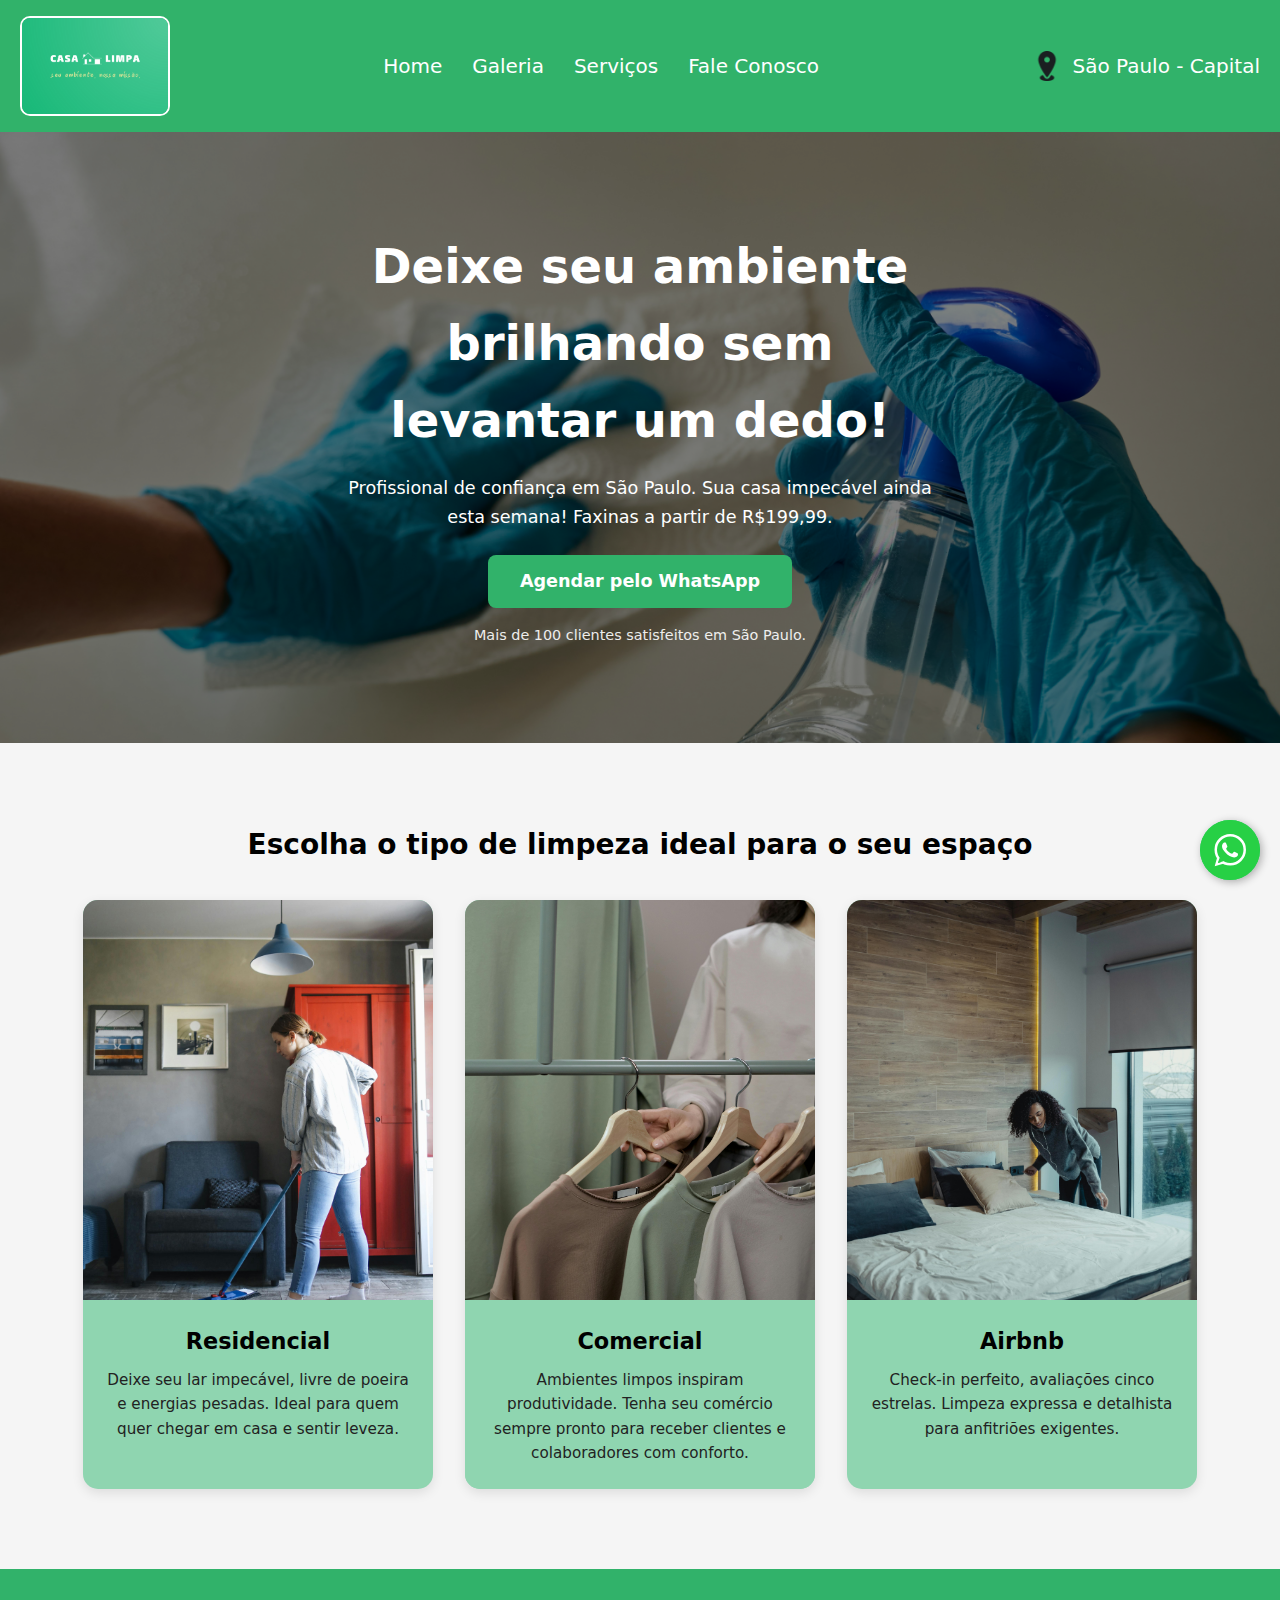
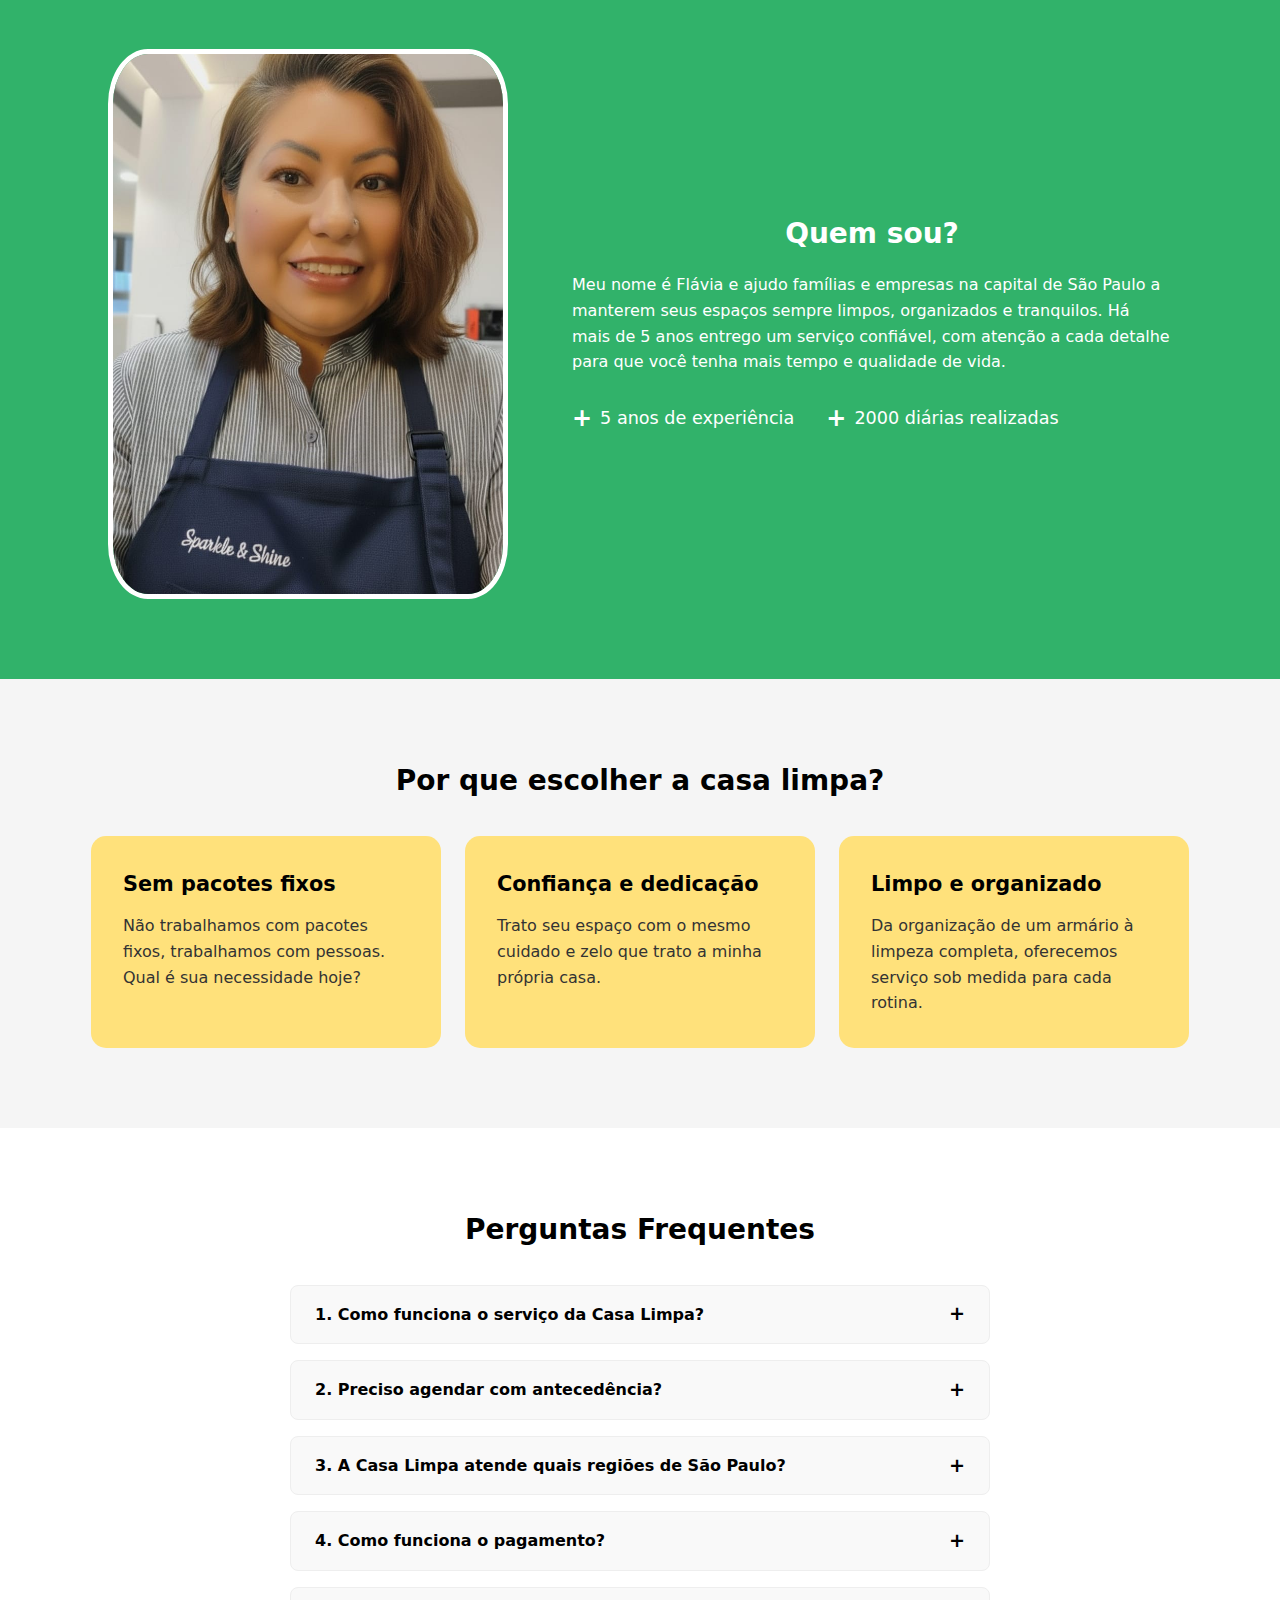
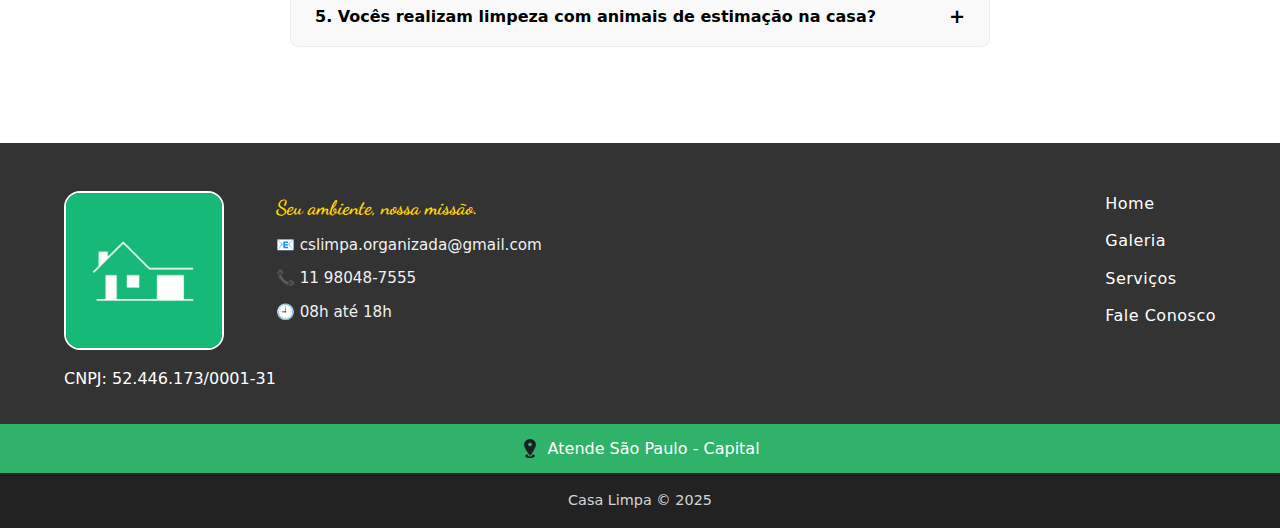
<file: index.html>
<!DOCTYPE html>
<html lang="pt-br">

<head>
    <meta charset="UTF-8">
    <meta name="viewport" content="width=device-width, initial-scale=1.0">
    <title>Home - Casa Limpa</title>
    <link rel="stylesheet" href="css/index.css">
</head>

<body>

    <header>
        <div id="cabecalho">
            <div class="left">
                <a href="index.html">
                    <img src="file/img/casalimpalogo.png" alt="Logo Casa Limpa">
                </a>
            </div>

            <nav class="center">
                <a href="index.html">Home</a>
                <a href="view/galeria.html">Galeria</a>
                <a href="view/servicos.html">Serviços</a>
                <a href="view/contato.html">Fale Conosco</a>
            </nav>

            <div class="right">
                <img src="file/img/point.png" id="point" alt="Point Localização">
                <p>São Paulo - Capital</p>
            </div>
        </div>
    </header>

    <main>
        <a href="https://wa.me/5511980487555?text=Ol%C3%A1%2C%20vim%20do%20site%20e%20gostaria%20de%20solicitar%20uma%20di%C3%A1ria!"
            class="whatsapp-float" target="_blank">
            <img src="file/img/whatsapp_icon.svg" alt="Agendar pelo WhatsApp">
        </a>

        <section class="hero">
            <div class="hero-content">
                <h1>Deixe seu ambiente brilhando sem levantar um dedo!</h1>
                <p>Profissional de confiança em São Paulo. Sua casa impecável ainda esta semana! Faxinas a partir de
                    R$199,99.</p>
                <a href="https://wa.me/5511980487555" class="cta-button" target="_blank">Agendar pelo WhatsApp</a>
                <p class="social-proof">Mais de 100 clientes satisfeitos em São Paulo.</p>

            </div>
        </section>

        <section class="services-types">
            <h2>Escolha o tipo de limpeza ideal para o seu espaço</h2>
            <div class="cards-container">
                <article class="card">
                    <img src="file/img/residencial.jpg" alt="Limpeza Residencial">
                    <div class="card-content">
                        <h3>Residencial</h3>
                        <p>Deixe seu lar impecável, livre de poeira e energias pesadas. Ideal para quem quer chegar em
                            casa e sentir leveza.</p>
                    </div>
                </article>
                <article class="card">
                    <img src="file/img/comercial.jpg" alt="Limpeza Comercial">
                    <div class="card-content">
                        <h3>Comercial</h3>
                        <p>Ambientes limpos inspiram produtividade. Tenha seu comércio sempre pronto para receber
                            clientes e colaboradores com conforto.</p>
                    </div>
                </article>
                <article class="card">
                    <img src="file/img/airbnb.jpg" alt="Limpeza Airbnb">
                    <div class="card-content">
                        <h3>Airbnb</h3>
                        <p>Check-in perfeito, avaliações cinco estrelas. Limpeza expressa e detalhista para anfitriões
                            exigentes.</p>
                    </div>
                </article>
            </div>
        </section>

        <section class="about-me">
            <img src="file/img/flavia.jpg" alt="Flávia, fundadora da Casa Limpa">
            <div class="about-content">
                <h2>Quem sou?</h2>
                <p>Meu nome é Flávia e ajudo famílias e empresas na capital de São Paulo a manterem seus espaços sempre
                    limpos, organizados e tranquilos. Há mais de 5 anos entrego um serviço confiável, com atenção a cada
                    detalhe para que você tenha mais tempo e qualidade de vida.</p>
                <div class="stats">
                    <div class="stat-item">
                        <span>+</span> 5 anos de experiência
                    </div>
                    <div class="stat-item">
                        <span>+</span> 2000 diárias realizadas
                    </div>
                </div>
            </div>
        </section>

        <section class="why-us">
            <h2>Por que escolher a casa limpa?</h2>
            <div class="cards-container-why">
                <article class="why-card">
                    <h3>Sem pacotes fixos</h3>
                    <p>Não trabalhamos com pacotes fixos, trabalhamos com pessoas. Qual é sua necessidade hoje?</p>
                </article>
                <article class="why-card">
                    <h3>Confiança e dedicação</h3>
                    <p>Trato seu espaço com o mesmo cuidado e zelo que trato a minha própria casa.</p>
                </article>
                <article class="why-card">
                    <h3>Limpo e organizado</h3>
                    <p>Da organização de um armário à limpeza completa, oferecemos serviço sob medida para cada rotina.
                    </p>
                </article>
            </div>
        </section>

        <section class="faq">
            <h2>Perguntas Frequentes</h2>
            <div class="faq-container">
                <details>
                    <summary>1. Como funciona o serviço da Casa Limpa?</summary>
                    <p>Na Casa Limpa você escolhe exatamente o que precisa, ou seja sem pacotes fixos. Pode ser desde a
                        organização de um armário até uma faxina completa. Nós ajustamos o tempo, a frequência e o foco
                        conforme sua necessidade do dia.</p>
                </details>
                <details>
                    <summary>2. Preciso agendar com antecedência?</summary>
                    <p>O ideal é agendar com pelo menos 24 horas de antecedência, para garantir o horário desejado. Mas
                        sempre que possível, buscamos encaixar atendimentos de última hora, especialmente para quem já é
                        cliente.</p>
                </details>
                <details>
                    <summary>3. A Casa Limpa atende quais regiões de São Paulo?</summary>
                    <p>Atendemos toda a capital e algumas áreas próximas, dependendo da disponibilidade do dia. Ao pedir
                        um orçamento, basta informar seu bairro para verificarmos o melhor horário de atendimento.</p>
                </details>
                <details>
                    <summary>4. Como funciona o pagamento?</summary>
                    <p>O pagamento pode ser feito via PIX, dinheiro ou transferência. Tudo é combinado, sem taxas
                        escondidas ou cobranças surpresa.</p>
                </details>
                <details>
                    <summary>5. Vocês realizam limpeza com animais de estimação na casa?</summary>
                    <p>Sim! Não há nenhum problema. Apenas pedimos que o pet esteja em um ambiente seguro durante a
                        limpeza para evitar estresse ou acidentes.</p>
                </details>
            </div>
        </section>
    </main>

    <footer>
        <div class="footer-container">
            <div class="footer-agrupado">
                <div class="footer-left">
                    <img src="file/img/casalimpalogo-footer.png" alt="Logo Casa Limpa">
                    <p>CNPJ: 52.446.173/0001-31</p>
                </div>
                <div class="footer-center">
                    <p>Seu ambiente, nossa missão.</p>
                    <p><a href="mailto:cslimpa.organizada@gmail.com">📧 cslimpa.organizada@gmail.com</a></p>
                    <p><a href="https://wa.me/5511980487555?text=Ol%C3%A1%2C%20vim%20do%20site%20e%20gostaria%20de%20solicitar%20uma%20di%C3%A1ria!"
                            target="_blank">📞 11 98048-7555</a></p>
                    <p>🕘 08h até 18h</p>
                </div>
            </div>
            <div class="footer-right">
                <nav>
                    <a href="index.html">Home</a>
                    <a href="view/galeria.html">Galeria</a>
                    <a href="view/servicos.html">Serviços</a>
                    <a href="view/contato.html">Fale Conosco</a>
                </nav>
            </div>
        </div>
        <div class="footer-location-bar">
            <img src="file/img/point.png" alt="Localização">
            <span>Atende São Paulo - Capital</span>
        </div>
        <div class="footer-bottom">
            <p>Casa Limpa © 2025</p>
        </div>
    </footer>

</body>

</html>
</file>
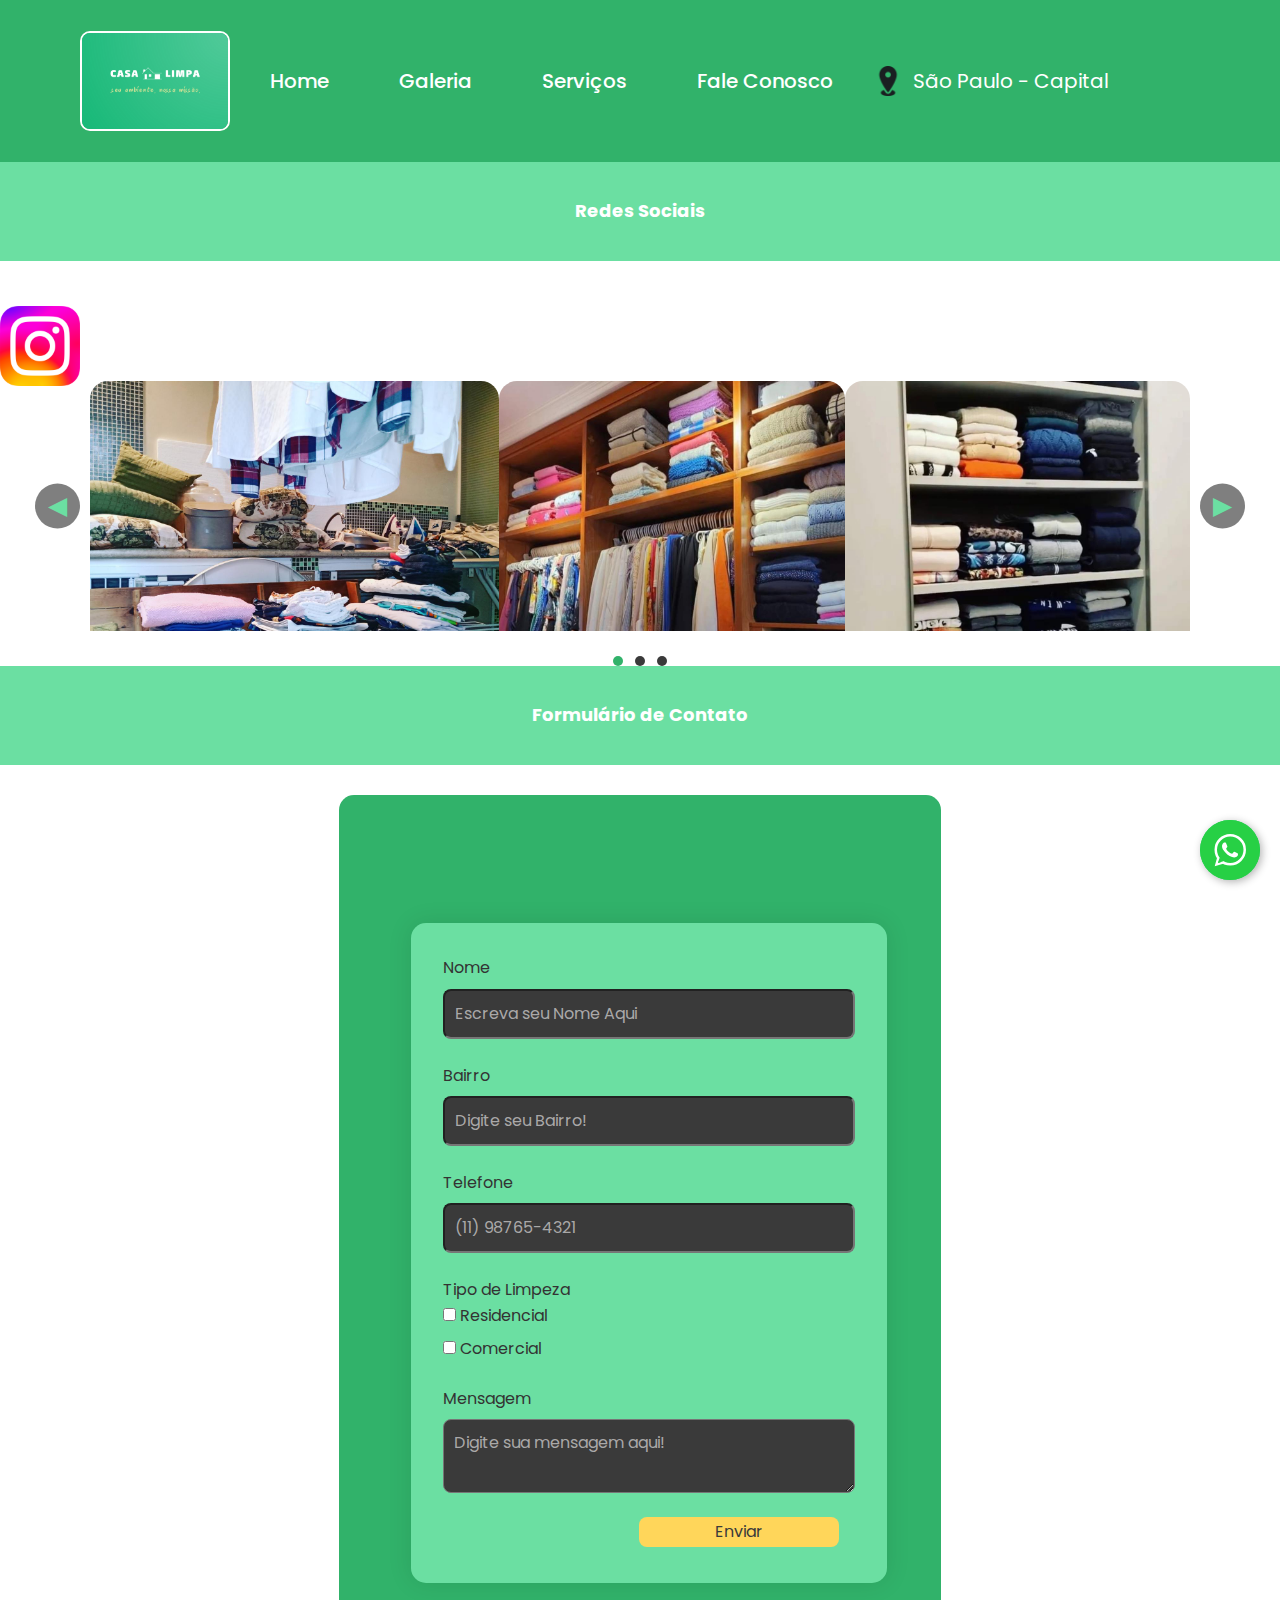
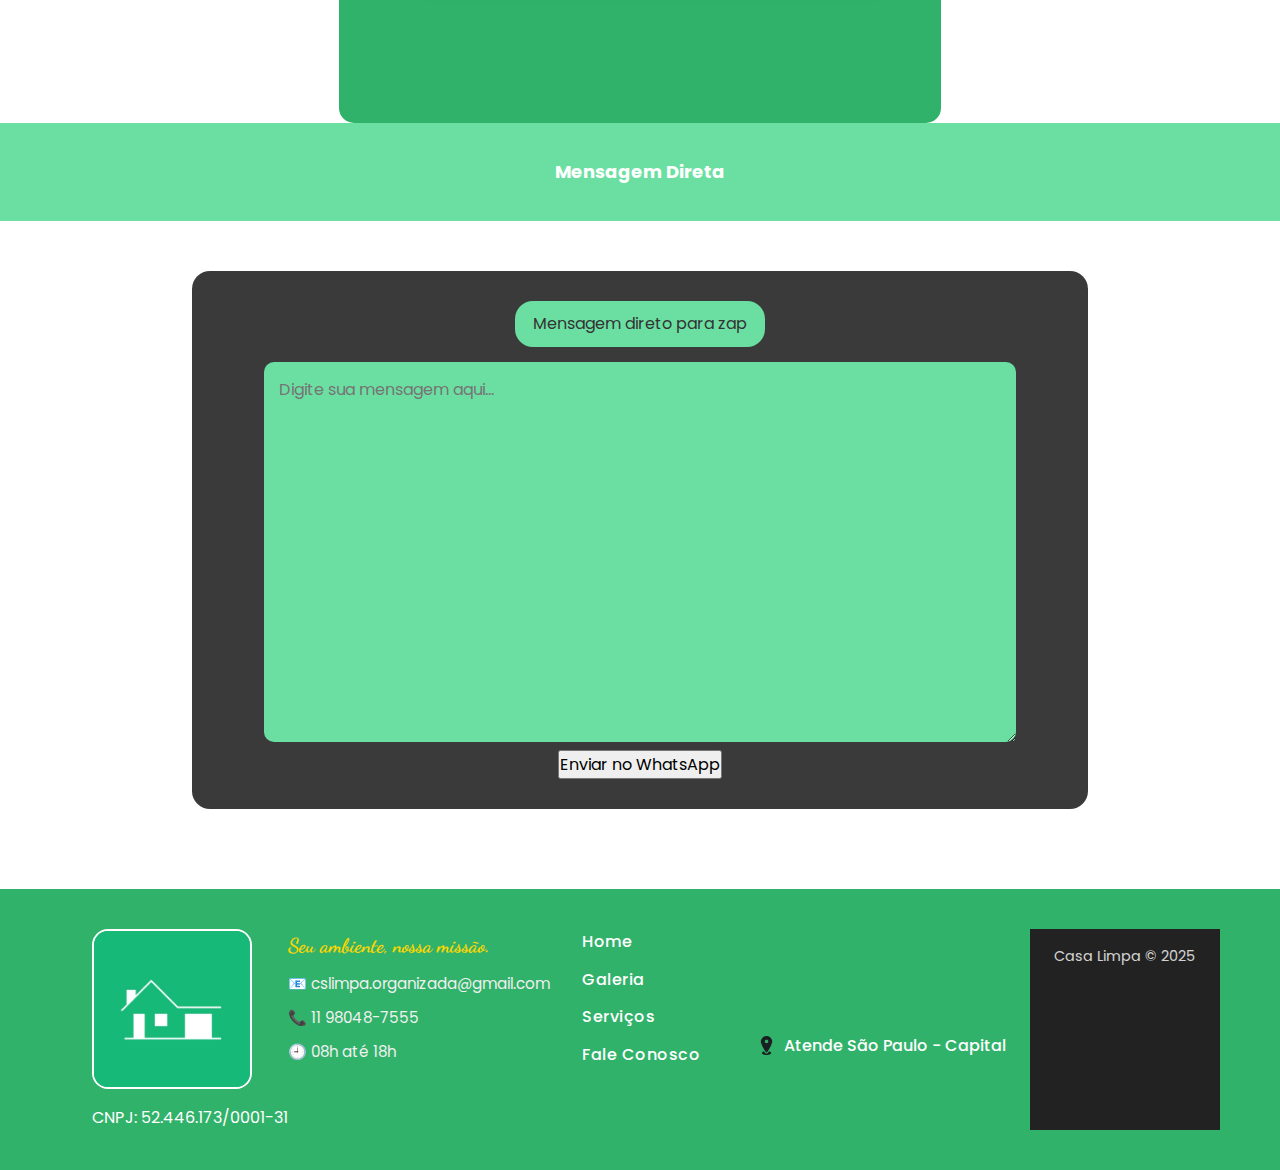
<file: view/contato.html>
<!DOCTYPE html>
<html lang="pt-br">

<head>
  <meta charset="UTF-8">
  <meta name="viewport" content="width=device-width, initial-scale=1.0">
  <title>Contato - Casa Limpa</title>

  <link rel="stylesheet" href="../css/index.css">
  <link rel="stylesheet" href="../css/contato.css">

  <link rel="preconnect" href="https://fonts.googleapis.com">
  <link rel="preconnect" href="https://fonts.gstatic.com" crossorigin>
  <link href="https://fonts.googleapis.com/css2?family=Poppins:wght@300;400;500;600;700&display=swap" rel="stylesheet">
</head>

<body>

  <header>
    <div id="cabecalho">
      <div class="left">
        <a href="../index.html">
          <img src="../file/img/casalimpalogo.png" alt="Logo Casa Limpa">
        </a>
      </div>
      <nav class="center">
        <a href="../index.html">Home</a>
        <a href="galeria.html">Galeria</a>
        <a href="servicos.html">Serviços</a>
        <a href="contato.html">Fale Conosco</a>
      </nav>
      <div class="right">
        <img src="../file/img/point.png" id="point" alt="Point Localização">
        <p>São Paulo - Capital</p>
      </div>
    </div>
  </header>

  <a href="https://wa.me/5511980487555?text=Ol%C3%A1%2C%20vim%20do%20site%20e%20gostaria%20de%20solicitar%20uma%20di%C3%A1ria!"
    class="whatsapp-float" target="_blank">
    <img src="../file/img/whatsapp_icon.svg" alt="Agendar pelo WhatsApp">
  </a>

  <section class="titulo">
    <h1>Redes Sociais</h1>
  </section>

  <div class="area-redes">
    <a href="https://www.instagram.com/casa_limpaeorganizada/"><img class="insta-logo"
        src="../file/img/Instagram_logo_2022.png"></a>
  </div>

  <div class="carrossel-wrapper">
    <button class="btn-left">&#9664;</button>
    <div class="carrossel">
      <div class="carrossel-track">

        <div class="slide">
          <a href="https://www.instagram.com/p/ChYZOqSOZf7/" target="_blank">
            <img src="../file/img/WhatsApp Image 2025-11-01 at 13.14.05 (1).jpeg" alt="Antes da lavanderia">
          </a>
        </div>

        <div class="slide">
          <a href="https://www.instagram.com/p/ChGYXHnuEga/" target="_blank">
            <img src="../file/img/WhatsApp Image 2025-11-01 at 13.14.05 (2).jpeg" alt="Guarda-roupa com toalhas">
          </a>
        </div>

        <div class="slide">
          <a href="https://www.instagram.com/p/ChYaZ09u2pX/" target="_blank">
            <img src="../file/img/WhatsApp Image 2025-11-01 at 13.14.05.jpeg" alt="Roupas dobradas no armário">
          </a>
        </div>

      </div>
    </div>
    <button class="btn-right">&#9654;</button>
  </div>
  <div class="bolinhas">
    <div></div>
    <div></div>
    <div></div>
  </div>

  <section class="titulo">
    <h1>Formulário de Contato</h1>
  </section>

  <div id="Fundo_Fundo">
    <div id="Fundo">

      <form id="formContato" action="https://formspree.io/f/mnnlwake" method="POST">
        <div class="formulario">
          <fieldset>
            <label for="Nome">Nome</label>
            <input type="text" name="Nome" id="Nome" placeholder="Escreva seu Nome Aqui" required>
          </fieldset>

          <fieldset>
            <label for="Bairro">Bairro</label>
            <input type="text" name="Bairro" id="Bairro" placeholder="Digite seu Bairro!" required>
          </fieldset>

          <fieldset>
            <label for="Telefone">Telefone</label>
            <input type="tel" name="Telefone" id="Telefone" placeholder="(11) 98765-4321" required>
          </fieldset>

          <fieldset>
            <legend>Tipo de Limpeza</legend>
            <label><input type="checkbox" name="Tipo de Limpeza" value="Residencial"> Residencial</label>
            <label><input type="checkbox" name="Tipo de Limpeza" value="Comercial"> Comercial</label>
          </fieldset>

          <fieldset>
            <label for="Mensagem">Mensagem</label>
            <textarea name="Mensagem" id="Mensagem" placeholder="Digite sua mensagem aqui!" required></textarea>
          </fieldset>

          <button type="submit">Enviar</button>
        </div>
      </form>

    </div>
  </div>

  <section class="titulo">
    <h1>Mensagem Direta</h1>
  </section>

  <div class="zap-container">
    <div id="Mensagem_zap">
      <p>Mensagem direto para zap</p>
    </div>

    <textarea id="mensagemZap" placeholder="Digite sua mensagem aqui..."></textarea>

    <button type="button" id="btnEnviarZap">Enviar no WhatsApp</button>
  </div>

  <footer>
    <div class="footer-container">
      <div class="footer-agrupado">
        <div class="footer-left">
          <img src="../file/img/casalimpalogo-footer.png" alt="Logo Casa Limpa">
          <p>CNPJ: 52.446.173/0001-31</p>
        </div>
        <div class="footer-center">
          <p>Seu ambiente, nossa missão.</p>
          <p><a href="mailto:cslimpa.organizada@gmail.com">📧 cslimpa.organizada@gmail.com</a></p>
          <p><a
              href="https://wa.me/5511980487555?text=Ol%C3%A1%2C%20vim%20do%20site%20e%20gostaria%20de%20solicitar%20uma%20di%C3%A1ria!"
              target="_blank">📞 11 98048-7555</a></p>
          <p>🕘 08h até 18h</p>
        </div>
      </div>
      <div class="footer-right">
        <nav>
          <a href="../index.html">Home</a>
          <a href="galeria.html">Galeria</a>
          <a href="servicos.html">Serviços</a>
          <a href="contato.html">Fale Conosco</a>
        </nav>
      </div>
    </div>
    <div class="footer-location-bar">
      <img src="../file/img/point.png" alt="Localização">
      <span>Atende São Paulo - Capital</span>
    </div>
    <div class="footer-bottom">
      <p>Casa Limpa © 2025</p>
    </div>
  </footer>

  <script src="../js/contato.js"></script>
</body>

</html>
</file>
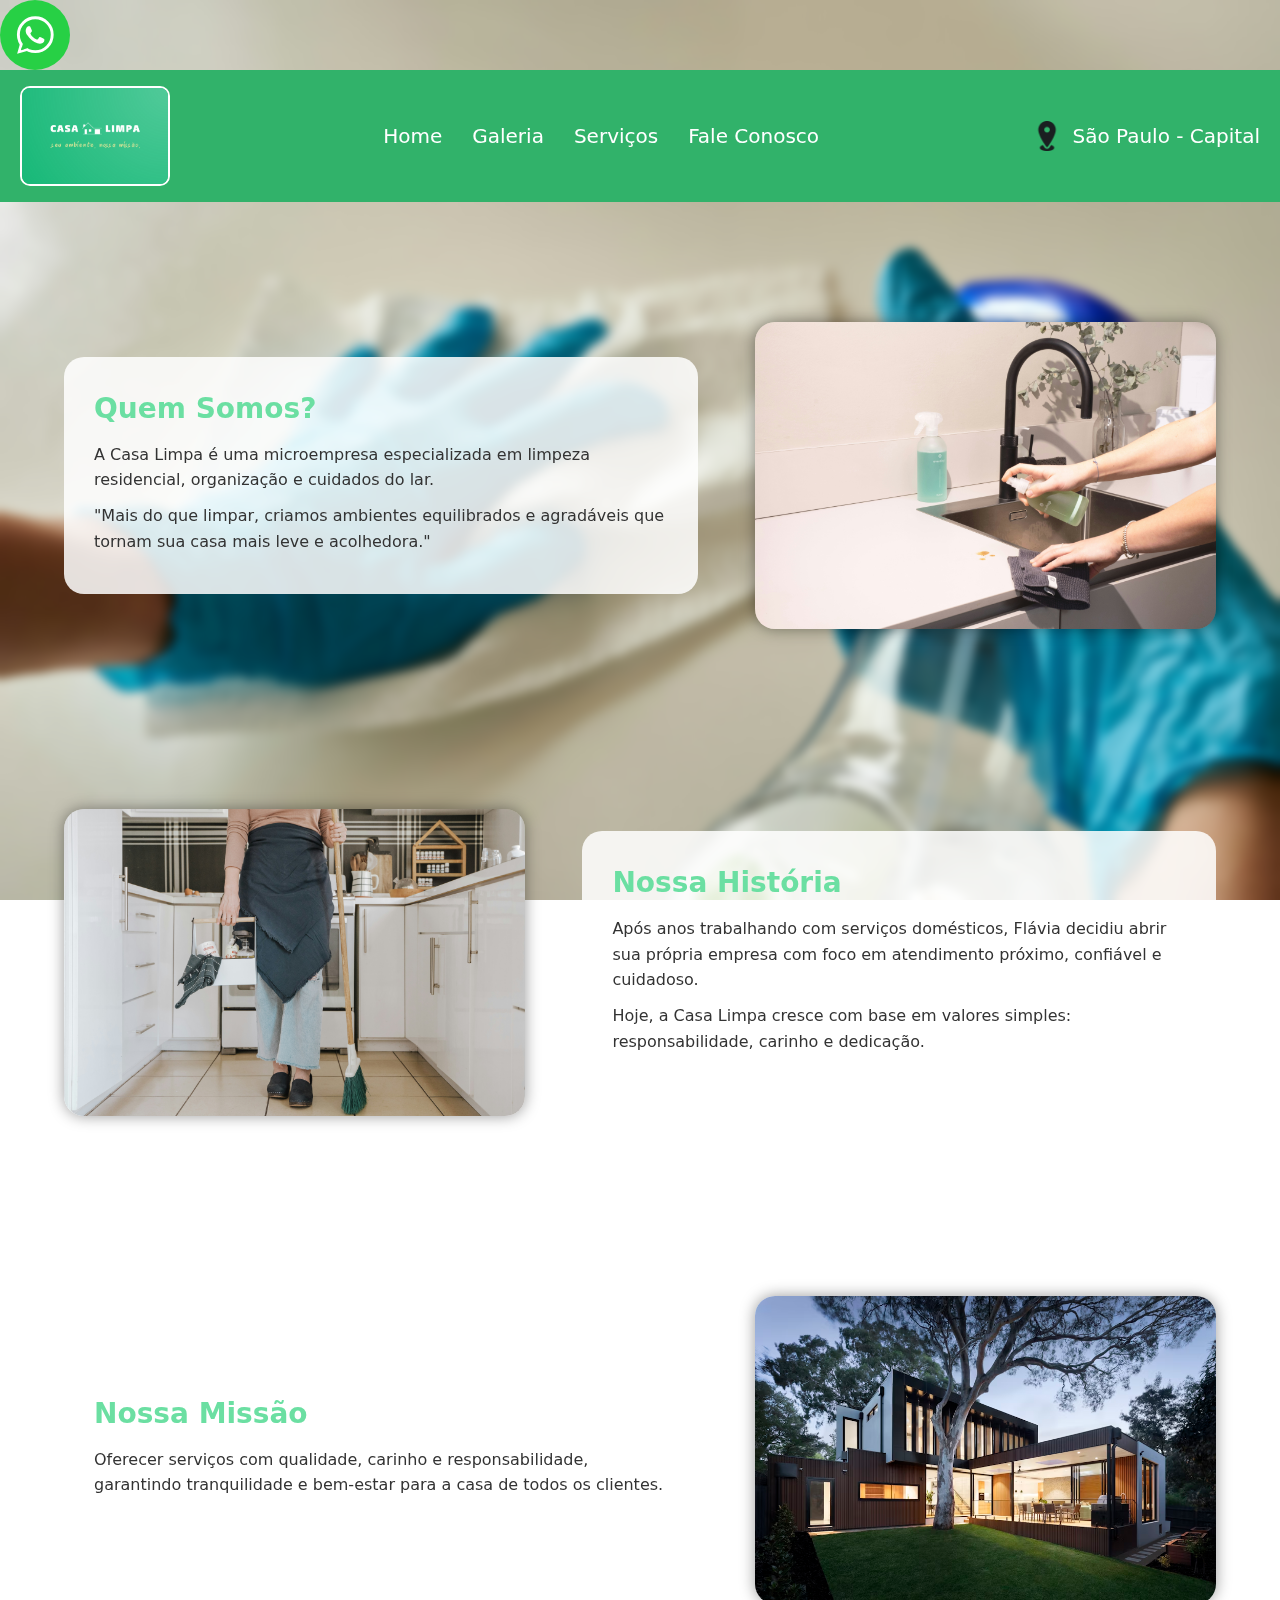
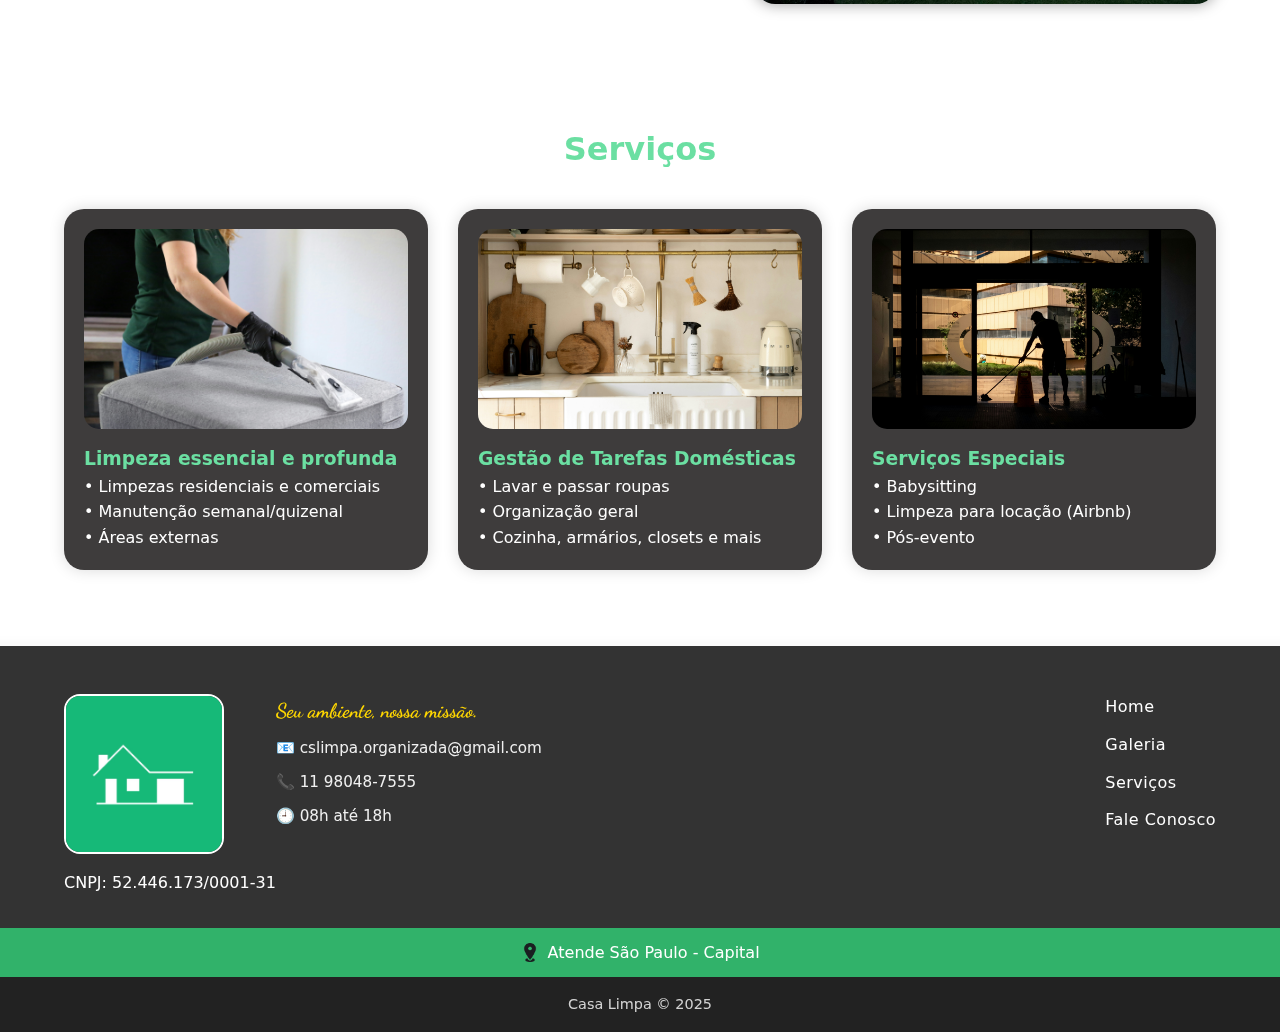
<file: view/servicos.html>
<!DOCTYPE html>
<html lang="pt-BR">

<head>
    <meta charset="UTF-8" />
    <meta name="viewport" content="width=device-width, initial-scale1.0" />
    <title>Serviços - Casa Limpa</title>

    <link rel="preconnect" href="https://fonts.googleapis.com">
    <link href="https://fonts.googleapis.com/css2?family=Poppins:wght@300;400;600;700&display=swap" rel="stylesheet">

    <link rel="stylesheet" href="../css/servicos.css">
</head>

<body>

    <a href="https://wa.me/5511980487555?text=Ol%C3%A1%2C%20vim%20do%20site%20e%20gostaria%20de%20solicitar%20uma%20di%C3%A1ria!"
        class="whatsapp-float" target="_blank">
        <img src="../file/img/whatsapp_icon.svg" alt="Agendar pelo WhatsApp">
    </a>

    <div class="page-wrapper">


        <header>
            <div id="cabecalho">
                <div class="left">
                    <a href="../index.html">
                        <img src="../file/img/casalimpalogo.png" alt="Logo Casa Limpa">
                    </a>
                </div>

                <nav class="center">
                    <a href="../index.html">Home</a>
                    <a href="galeria.html">Galeria</a>
                    <a href="servicos.html">Serviços</a>
                    <a href="contato.html">Fale Conosco</a>
                </nav>

                <div class="right">
                    <img src="../file/img/point.png" id="point" alt="Point Localização">
                    <p>São Paulo - Capital</p>
                </div>
            </div>
        </header>


        <section class="section" id="quem">
            <div class="card">
                <h2>Quem Somos?</h2>
                <p>A Casa Limpa é uma microempresa especializada em limpeza residencial, organização e cuidados do lar.
                </p>
                <p>"Mais do que limpar, criamos ambientes equilibrados e agradáveis que tornam sua casa mais leve e
                    acolhedora."</p>
            </div>
            <div class="img-side">
                <img src="../file/img/everdrop-gmbh-SqOMDOQb3ws-unsplash (1).jpg" />
            </div>
        </section>

        <section class="section" id="historia">
            <div class="img-side">
                <img src="../file/img/josue-michel-MwxsRSG1A2s-unsplash.jpg" />
            </div>
            <div class="card">
                <h2>Nossa História</h2>
                <p>Após anos trabalhando com serviços domésticos, Flávia decidiu abrir sua própria empresa com foco em
                    atendimento próximo, confiável e cuidadoso.</p>
                <p>Hoje, a Casa Limpa cresce com base em valores simples: responsabilidade, carinho e dedicação.</p>
            </div>
        </section>

        <section class="section" id="missao">
            <div class="card">
                <h2>Nossa Missão</h2>
                <p>Oferecer serviços com qualidade, carinho e responsabilidade, garantindo tranquilidade e bem-estar
                    para a
                    casa de todos os clientes.</p>
            </div>
            <div class="img-side">
                <img src="../file/img/photo-1600585154340-be6161a56a0c.avif" />
            </div>
        </section>

        <section class="servicos" id="servicos">
            <h2>Serviços</h2>
            <div class="cards-servicos">

                <div class="servico-item">
                    <div class="servico-img">
                        <img src="../file/img/giorgio-trovato-5TXz228u4eo-unsplash.jpg" />
                    </div>
                    <h3>Limpeza essencial e profunda</h3>
                    <p>• Limpezas residenciais e comerciais<br>• Manutenção semanal/quizenal<br>• Áreas externas</p>
                </div>

                <div class="servico-item">
                    <div class="servico-img">
                        <img src="../file/img/bymatter-made-better-54oo2TNmPBk-unsplash.jpg" />
                    </div>
                    <h3>Gestão de Tarefas Domésticas</h3>
                    <p>• Lavar e passar roupas<br>• Organização geral<br>• Cozinha, armários, closets e mais</p>
                </div>

                <div class="servico-item">
                    <div class="servico-img">
                        <img src="../file/img/gil-ribeiro-3hO8igCybds-unsplash.jpg" />
                    </div>
                    <h3>Serviços Especiais</h3>
                    <p>• Babysitting<br>• Limpeza para locação (Airbnb)<br>• Pós-evento</p>
                </div>

            </div>
        </section>

        <footer>
            <div class="footer-container">
                <div class="footer-agrupado">
                    <div class="footer-left">
                        <img src="../file/img/casalimpalogo-footer.png" alt="Logo Casa Limpa">
                        <p>CNPJ: 52.446.173/0001-31</p>
                    </div>
                    <div class="footer-center">
                        <p>Seu ambiente, nossa missão.</p>
                        <p><a href="mailto:cslimpa.organizada@gmail.com">📧 cslimpa.organizada@gmail.com</a></p>
                        <p><a href="https://wa.me/5511980487555?text=Ol%C3%A1%2C%20vim%20do%20site%20e%20gostaria%20de%20solicitar%20uma%20di%C3%A1ria!"
                                target="_blank">📞 11 98048-7555</a></p>
                        <p>🕘 08h até 18h</p>
                    </div>
                </div>
                <div class="footer-right">
                    <nav>
                        <a href="../index.html">Home</a>
                        <a href="galeria.html">Galeria</a>
                        <a href="servicos.html">Serviços</a>
                        <a href="contato.html">Fale Conosco</a>
                    </nav>
                </div>
            </div>
            <div class="footer-location-bar">
                <img src="../file/img/point.png" alt="Localização">
                <span>Atende São Paulo - Capital</span>
            </div>
            <div class="footer-bottom">
                <p>Casa Limpa © 2025</p>
            </div>
        </footer>

    </div>

</body>

</html>
</file>
<file: css/contato.css>
* {
    margin: 0;
    padding: 0;
    box-sizing: border-box;
    font-family: "Poppins", sans-serif;
}

:root {
  --verde_meio_escuro: #31B26A;
  --verde_claro: #6BDFA2;
  --cinza_claro: #D9D9D9;
  --preto_fosco: #3A3A3A;
  --amarelo_pastoso: #FFD65A;
}

body {
    background: #fff;
    overflow-x: hidden;
}

/* HEADER */
header {
    background: #31B26A;
    padding: 15px 60px;
    display: flex;
    justify-content: space-between;
    align-items: center;
}

header nav a {
    margin: 0 20px;
    color: white;
    font-weight: 500;
    text-decoration: none;
}

header .local {
    color: white;
}

/* TITULOS */
section.titulo {
    background: #6BDFA2;
    padding: 35px 0;
    text-align: center;
}

section.titulo h1 {
    color: white;
    font-size: 18px;
    font-weight: 700;
}

/* LOGO INSTAGRAM */
.area-redes {
    text-align: center;
    padding: 45px 0;
}

.area-redes img {
    width: 80px;
}

/* CARROSSEL */
.carrossel-wrapper {
    width: 100%;
    max-width: 1100px;
    margin: auto;
    display: flex;
    align-items: center;
    justify-content: center;
    position: relative;
    margin-top: -50px;
}

.carrossel {
  position: relative;
  width: 100%;
  overflow: hidden;
  
}

.carrossel-track {
  display: flex;
  transition: transform 0.4s ease;
  height: 250px;
  
}

.carrossel-track img {
  width: 100%;             
  flex-shrink: 0;           
  object-fit: cover;
  border-radius: 18px;
  
}


/* BOTÕES */
.btn-left,.btn-right {
    border: none;
    width: 45px;
    height: 45px;
    border-radius: 50%;
    font-size: 25px;
    background: rgba(0,0,0,0.5);
    color: #6BDFA2;
    position: absolute;
    cursor: pointer;
    top: 50%;
    transform: translateY(-50%);
}

.btn-left { left: -55px; }
.btn-right { right: -55px; }

/* BOLINHAS */
.bolinhas {
    display: flex;
    justify-content: center;
    margin-top: 25px;
    gap: 12px;
}

.bolinhas div {
    width: 10px;
    height: 10px;
    background: #3A3A3A;
    border-radius: 50%;
}

/* FORMULÁRIO */
#Fundo_Fundo {
  height: 58rem;
  width: 47%;
  margin: auto;
  margin-top: 30px;
  background-color: var(--verde_meio_escuro);
  border-radius: 15px;
  position: relative;
}

form {
  width: 79%;
  height: 660px;
  margin: auto;
  padding: 2rem;
  background-color: var(--verde_claro);
  border-radius: 15px;
  box-shadow: 0 0 25px rgba(0,0,0,0.1);
  position: absolute;
  right: 9%;
  bottom: 15%;
}

.formulario fieldset{
  border: none;
  margin-bottom: 1.5rem;
  display: flex;
  flex-direction: column;
  gap: 0.5rem;
}

.formulario textarea, 
.formulario input {
  border-radius: 8px;
  padding: 10px;
  background-color:var(--preto_fosco);
  color: white;
}

.formulario input::placeholder,
.formulario textarea::placeholder {
  color: rgba(201,199,199,0.8);
}

.formulario button {
  background: var(--amarelo_pastoso);
  color: var(--preto_fosco);
  border: none;
  width: 200px;
  height: 30px;
  transform: translateX(98%);
  border-radius: 8px;
}

/* FORMULÁRIO WHATSAPP */
.zap-container {
    width: 70%;
    margin: 50px auto;
    background: #3A3A3A;
    padding: 30px;
    border-radius: 18px;
    text-align: center;
}

.zap-container textarea {
    width: 90%;
    height: 380px;
    margin-top: 15px;
    background: #6BDFA2;
    border-radius: 10px;
    border: none;
    padding: 15px;
}

.zap-container #Mensagem_zap{
  background-color:var(--verde_claro);
  padding: 10px;
  width: 250px;
  margin: auto;
  border-radius: 18px;
}

/* RODAPÉ */
footer {
    margin-top: 80px;
    background: #31B26A;
    color: white;
    display: flex;
    justify-content: space-between;
    padding: 40px 60px;
}

/* ================================
   RESPONSIVIDADE DO SITE INTEIRO
================================ */

/* ----------- 1200px ↓ ----------- */
@media (max-width: 1200px) {

  header {
    padding: 20px 30px;
  }

  nav a {
    margin: 0 12px;
  }

  .carrossel img {
    height: 350px;
  }

  #Fundo_Fundo {
    width: 70%;
  }

  form {
    width: 90%;
    right: 5%;
    bottom: 10%;
  }

  .zap-container {
    width: 85%;
  }
}

/* ----------- 992px ↓ ----------- */
@media (max-width: 992px) {

  header {
    flex-direction: column;
    text-align: center;
    gap: 15px;
  }

  nav {
    display: flex;
    flex-wrap: wrap;
    gap: 10px;
  }

  nav a {
    margin: 5px 10px;
    font-size: 15px;
  }

  /* CARROSSEL */
  .carrossel-wrapper {
    max-width: 90%;
    margin-top: -20px;
  }

  .carrossel img {
    height: 300px;
  }

  .btn-left,
  .btn-right {
    width: 35px;
    height: 35px;
    font-size: 20px;
    left: -40px;
    right: -40px;
  }

  /* FORMULÁRIO */
  #Fundo_Fundo {
    width: 85%;
    height: auto;
  }

  form {
    position: static;
    width: 100%;
    margin-top: 20px;
  }

  .formulario button {
    transform: none;
    width: 100%;
  }

  /* WHATSAPP */
  .zap-container {
    width: 95%;
  }
}

/* ----------- 768px ↓ ----------- */
/* CELULARES GRANDES */
@media (max-width: 768px) {

  header img {
    width: 150px;
  }

  nav a {
    font-size: 14px;
  }

  /* CARROSSEL MOBILE */
  .carrossel-wrapper {
    flex-direction: column;
  }

  .btn-left,
  .btn-right {
    top: unset;
    bottom: -50px;
    position: relative;
    transform: none;
  }

  .btn-left {
    left: 0;
    margin-right: 10px;
  }

  .btn-right {
    right: 0;
    margin-left: 10px;
  }

  .carrossel img {
    height: 230px;
  }

  /* FORM */
  #Fundo_Fundo {
    width: 95%;
  }

  .formulario input,
  .formulario textarea {
    font-size: 15px;
  }

  /* WHATSAPP */
  .zap-container textarea {
    height: 230px;
  }

  /* FOOTER */
  footer {
    flex-direction: column;
    text-align: center;
    gap: 25px;
  }
}

/* ----------- 480px ↓ ----------- */
/* CELULARES PEQUENOS */
@media (max-width: 480px) {

  header img {
    width: 120px;
  }

  nav a {
    font-size: 12px;
  }

  section.titulo h1 {
    font-size: 14px;
  }

  /* CARROSSEL */
  .carrossel img {
    height: 180px;
  }

  .btn-left,
  .btn-right {
    font-size: 18px;
    width: 30px;
    height: 30px;
  }

  /* FORM */
  form {
    padding: 1.2rem;
  }

  .formulario input,
  .formulario textarea {
    font-size: 14px;
  }

  /* WHATSAPP */
  .zap-container textarea {
    height: 180px;
  }

  footer img {
    width: 60px;
  }
}
</file>
<file: css/servicos.css>
/* =================================== */
/* ESTILOS DO HOME.CSS (HEADER/FOOTER) */
/* =================================== */

@import url('https://fonts.googleapis.com/css2?family=Dancing+Script:wght@700&display=swap');

/* RESET BÁSICO */
* {
    margin: 0;
    padding: 0;
    box-sizing: border-box;
}

html,
body {
    height: 100%;
}

img,
picture,
video,
canvas,
svg {
    display: block;
    max-width: 100%;
}

a {
    text-decoration: none;
    color: inherit;
}

button,
input,
textarea,
select {
    font: inherit;
}

ul,
ol {
    list-style: none;
}

/* MOBILE - FIRST */
#cabecalho {
    display: flex;
    flex-direction: column;
    align-items: center;
    gap: 1.25rem;
    padding: 1.5rem 1rem;
    background-color: #31B26A;
    color: #fff;
}

#cabecalho .left img {
    width: 100%;
    height: auto;
    border: 2px solid #fff;
    border-radius: 10px;
    transition: transform 0.3s ease, border-color 0.3s ease;
}

#cabecalho .left img:hover {
    transform: scale(1.05);
    border-color: #FFE17B;
}

#cabecalho .center {
    display: flex;
    flex-direction: column;
    gap: 1rem;
    text-align: center;
}

#cabecalho .center a {
    transition: color 0.3s ease, transform 0.2s ease;
}

#cabecalho .center a:hover {
    color: #FFE17B;
    transform: translateY(-2px);
}

#cabecalho .right {
    display: flex;
    align-items: center;
    gap: 0.5rem;
}

#cabecalho .right img {
    width: 2.5rem;
    height: auto;
}

#cabecalho .right p {
    white-space: nowrap;
}

/* ESTILOS GERAIS DO BODY E MAIN */
body {
    font-family: "Segoe UI", system-ui, "Roboto", "Arial", sans-serif;
    line-height: 1.6;
    background-color: #fff;
    color: #333;
}

/* RODAPÉ */
footer {
    background-color: #333;
    color: #fff;
    padding-top: 3rem;
    width: 100%;
}

footer .footer-container {
    display: flex;
    flex-direction: column;
    align-items: center;
    text-align: center;
    gap: 2rem;
    padding: 0 1.5rem;
}

footer .footer-left img {
    width: 10rem;
    height: auto;
    margin: 0 auto 1rem auto;
    transition: transform 0.3s ease, filter 0.3s ease;
}

footer .footer-left img:hover {
    transform: scale(1.1);
    filter: brightness(1.2);
}

footer .footer-center p {
    margin-bottom: 0.5rem;
    line-height: 1.7;
    font-size: 0.95rem;
    color: #f0f0f0;
}

footer .footer-right nav {
    display: flex;
    flex-direction: column;
    gap: 0.75rem;
}

footer .footer-right nav a {
    letter-spacing: 0.5px;
    font-weight: 500;
    transition: color 0.3s, transform 0.2s ease;
}

footer .footer-right nav a:hover {
    text-decoration: underline;
    color: #31B26A;
    transform: translateX(5px);
}

footer .footer-location-bar {
    background-color: #31B26A;
    color: #fff;
    display: flex;
    align-items: center;
    justify-content: center;
    gap: 0.5rem;
    padding: 0.75rem 1.5rem;
    margin-top: 2rem;
    font-weight: 500;
}

footer .footer-location-bar img {
    width: 1.2rem;
    height: auto;
}

footer .footer-bottom {
    background-color: #222;
    text-align: center;
    padding: 1rem 1.5rem;
    margin-top: 0;
}

footer .footer-bottom p {
    font-size: 0.9rem;
    opacity: 0.8;
}

/* DESKTOP (HEADER/FOOTER) */
@media (min-width: 900px) {
    header {
        width: 100%;
    }

    header #cabecalho {
        display: flex;
        flex-direction: row;
        justify-content: space-between;
        align-items: center;
        background-color: #31B26A;
        color: #fff;
        padding: 0 1.25rem;
    }

    header #cabecalho .left {
        display: flex;
        align-items: center;
    }

    header #cabecalho .left a img {
        height: 6.25rem;
        width: 100%;
        border: 2px solid #fff;
        border-radius: 10px;
    }

    header #cabecalho .left a img:hover {
        border: 2px solid #FFE17B;
        transition: 0.4s ease;
    }

    header #cabecalho .center {
        display: flex;
        flex-direction: row;
        justify-content: center;
        gap: 1.875rem;
        font-size: 1.25rem;
        padding: 3.125rem 0;
    }

    header #cabecalho .center a:hover {
        color: #FFE17B;
        transition: 0.3s ease;
    }

    header #cabecalho .right {
        display: flex;
        align-items: center;
        gap: 0.625rem;
    }

    header #cabecalho .right p {
        font-size: 1.25rem;
        white-space: nowrap;

    }

    header #cabecalho .right #point {
        height: 1.875rem;
        width: 15%;
    }

    /* FOOTER (Desktop) */
    footer .footer-container {
        flex-direction: row;
        justify-content: space-between;
        align-items: flex-start;
        text-align: left;
        max-width: 1200px;
        margin: 0 auto;
    }

    footer .footer-left img {
        margin: 0 0 1rem 0;
        border: 2px solid #fff;
        border-radius: 10%;
    }

    footer .footer-right nav {
        align-items: flex-start;
    }

    .footer-agrupado {
        display: flex;
        flex-direction: row;
        align-items: flex-start;
    }

    .footer-center p:first-child {
        font-family: 'Dancing Script', cursive;
        font-weight: 700;
        color: #FFD700;
        font-size: 1.25rem;
    }

    .footer-center p a {
        transition: color 0.3s ease;
    }

    .footer-center p a:hover {
        color: #31B26A;
        text-decoration: underline;
    }

    .footer-center p a {
        transition: color 0.3s ease;
    }

    .footer-center p a:hover {
        color: #31B26A;
        text-decoration: underline;
    }
}


/* =================================== */
/* ESTILOS DO SERVICOS.CSS (CONTEÚDO)  */
/* =================================== */

* {
    font-family: "Segoe UI", system-ui, "Roboto", "Arial", sans-serif;
}

body {
    background: url('../file/img/anton-y-bjqTUUw2Q-unsplash.jpg')center/cover;
    backdrop-filter: blur(5px);
    background-attachment: fixed;
    overflow-x: hidden;
}


header nav a:hover {
    color: #FFE17B;
    transform: translateY(-2px);
}

.section {
    width: 100%;
    padding: 120px 5% 60px;
    display: flex;
    justify-content: space-between;
    align-items: center;
    gap: 30px;
    animation: fadeIn 1.2s ease;
}

@keyframes fadeIn {
    from {
        opacity: 0;
        transform: translateY(40px);
    }

    to {
        opacity: 1;
        transform: translateY(0);
    }
}

.card {
    width: 55%;
    padding: 30px;
    background: rgba(255, 255, 255, 0.85);
    border-radius: 20px;
    backdrop-filter: blur(5px);

}

@keyframes float {
    0% {
        transform: translateY(0);
    }

    50% {
        transform: translateY(-10px);
    }

    100% {
        transform: translateY(0);
    }
}

.card h2 {
    font-size: 28px;
    margin-bottom: 10px;
    color: #6BDFA2;
}

.card p {
    font-size: 16px;
    color: #333;
    margin-bottom: 10px;
    line-height: 1.6;
}

.img-side {
    width: 40%;
    border-radius: 20px;
    overflow: hidden;
    box-shadow: 0 0 15px rgba(0, 0, 0, 0.4);
    animation: zoomIn 1.2s ease;
    animation: float 4s ease-in-out infinite;
}

@keyframes zoomIn {
    from {
        opacity: 0;
        transform: scale(0.9);
    }

    to {
        opacity: 1;
        transform: scale(1);
    }
}

.img-side img {
    width: 100%;
    height: 100%;
    object-fit: cover;
    animation: float 3 ease-in-out infinite;
}

/* Serviços */

.servicos {
    background: rgba(255, 255, 255, 0.85);
    width: 100%;
    padding: 60px 5%;
    backdrop-filter: blur(6px);
}

.servicos h3 {
    color: #6BDFA2;
}

.servicos h2 {
    text-align: center;
    font-size: 32px;
    color: #6BDFA2;
    margin-bottom: 50px;
    animation: fadeIn 1s ease;
}

.servicos p {
    color: #fff;

}

.cards-servicos {
    display: grid;
    grid-template-columns: repeat(auto-fit, minmax(320px, 1fr));
    gap: 30px;
    transform: translateY(-8px);
}

.servico-item {
    background: rgba(41, 39, 39, 0.9);
    border-radius: 20px;
    padding: 20px;
    box-shadow: 0 0 15px rgba(0, 0, 0, 0.15);
    transition: 0.3s ease;
    transform: translateY(-8px);
}


.servico-item:hover {
    transform: scale(1.05);
}

.servico-img img {
    border-radius: 15px;
    width: 100%;
    height: 200px;
    object-fit: cover;
    margin-bottom: 15px;
}


@media (max-width: 900px) {

    .section {
        flex-direction: column;
        padding-top: 30px;
    }


    section#historia {
        flex-direction: column-reverse;
    }

    .card,
    .img-side {
        width: 100%;
        max-width: 500px;
    }

    .img-side {
        animation: zoomIn 1.2s ease;
    }

    .img-side img {
        animation: none;
    }
}
</file>
<file: css/index.css>
@import url('https://fonts.googleapis.com/css2?family=Dancing+Script:wght@700&display=swap');

/* RESET BÁSICO */
* {
    margin: 0;
    padding: 0;
    box-sizing: border-box;
}

html,
body {
    height: 100%;
}

img,
picture,
video,
canvas,
svg {
    display: block;
    max-width: 100%;
}

a {
    text-decoration: none;
    color: inherit;
}

button,
input,
textarea,
select {
    font: inherit;
}

ul,
ol {
    list-style: none;
}

/* MOBILE - FIRST */
#cabecalho {
    display: flex;
    flex-direction: column;
    align-items: center;
    gap: 1.25rem;
    padding: 1.5rem 1rem;
    background-color: #31B26A;
    color: #fff;
}

#cabecalho .left img {
    width: 100%;
    height: auto;
    border: 2px solid #fff;
    border-radius: 10px;
    transition: transform 0.3s ease, border-color 0.3s ease;
}

#cabecalho .left img:hover {
    transform: scale(1.05);
    border-color: #FFE17B;
}

#cabecalho .center {
    display: flex;
    flex-direction: column;
    gap: 1rem;
    text-align: center;
}

#cabecalho .center a {
    transition: color 0.3s ease, transform 0.2s ease;
}

#cabecalho .center a:hover {
    color: #FFE17B;
    transform: translateY(-2px);
}

#cabecalho .right {
    display: flex;
    align-items: center;
    gap: 0.5rem;
}

#cabecalho .right img {
    width: 2.5rem;
    height: auto;
}

#cabecalho .right p {
    white-space: nowrap;
}

/* ESTILOS GERAIS DO BODY E MAIN */
body {
    font-family: "Segoe UI", system-ui, "Roboto", "Arial", sans-serif;
    line-height: 1.6;
    background-color: #fff;
    color: #333;
}

main {
    width: 100%;
    overflow-x: hidden;
}

main h2 {
    text-align: center;
    font-size: 1.75rem;
    margin-bottom: 2rem;
    color: #000;
}

/* ÍCONE FLUTUANTE WHATSAPP */
.whatsapp-float {
    position: fixed;
    width: 3.75rem;
    height: 3.75rem;
    bottom: 1.25rem;
    right: 1.25rem;
    background-color: #25D366;
    color: #FFF;
    border-radius: 50px;
    text-align: center;
    font-size: 1.875rem;
    box-shadow: 2px 2px 8px rgba(0, 0, 0, 0.3);
    z-index: 100;
    display: flex;
    align-items: center;
    justify-content: center;
    transition: all 0.3s ease-out;
}

.whatsapp-float img {
    width: 4.5rem;
    height: auto;
}

.whatsapp-float:hover {
    background-color: #1EAD56;
    box-shadow: 2px 2px 12px #1EAD56;
    transform: scale(1.1) rotate(5deg);
}

/* SEÇÃO HERO */
main .hero {
    background-image: linear-gradient(rgba(0, 0, 0, 0.5), rgba(0, 0, 0, 0.5)), url('../file/img/bannerlimpeza.jpg');
    background-size: cover;
    background-position: center;
    color: #fff;
    padding: 4rem 1.5rem;
    text-align: center;
}

main .hero .hero-content {
    max-width: 600px;
    margin: 0 auto;
}

main .hero .hero-content h1 {
    font-size: 2.2rem;
    font-weight: bold;
    margin-bottom: 1rem;
}

main .hero .hero-content p {
    font-size: 1.1rem;
    margin-bottom: 1.5rem;
}

main .hero .hero-content .cta-button {
    background-color: #31B26A;
    color: #fff;
    padding: 0.8rem 2rem;
    border-radius: 8px;
    font-weight: bold;
    font-size: 1.1rem;
    display: inline-block;
    transition: all 0.3s ease;
}

main .hero .hero-content .cta-button:hover {
    background-color: #1EAD56;
    box-shadow: 0 4px 20px rgba(30, 173, 86, 0.5);
    transform: translateY(-3px);
}

main .hero .hero-content .social-proof {
    font-size: 0.9rem;
    margin-top: 1rem;
    margin-bottom: 0;
    opacity: 0.9;
}

/* SEÇÃO TIPOS DE SERVIÇOS */
main .services-types {
    padding: 3rem 1.5rem;
    background-color: #f5f5f5;
}

main .services-types .cards-container {
    display: flex;
    flex-direction: column;
    gap: 2rem;
}

main .services-types .card {
    background: #8FD5B0;
    border-radius: 15px;
    box-shadow: 0 4px 12px rgba(0, 0, 0, 0.1);
    overflow: hidden;
    transition: transform 0.3s ease, box-shadow 0.3s ease;
}

main .services-types .card:hover {
    transform: translateY(-5px);
    box-shadow: 0 6px 16px rgba(0, 0, 0, 0.15);
}

main .services-types .card img {
    width: 100%;
    height: 400px;
    object-fit: cover;
}

main .services-types .card .card-content {
    background-color: #8FD5B0;
    padding: 1.5rem;
    text-align: center;
}

main .services-types .card .card-content h3 {
    font-size: 1.4rem;
    color: #000;
    margin-bottom: 0.5rem;
    font-weight: bold;
}

main .services-types .card .card-content p {
    font-size: 0.95rem;
    color: #222;
}

/* SEÇÃO SOBRE MIM */
main .about-me {
    display: flex;
    flex-direction: column;
    align-items: center;
    gap: 2rem;
    padding: 3rem 1.5rem;
    background-color: #31B26A;
    color: #fff;
}

main .about-me img {
    width: 22.5rem;
    max-width: 90%;
    height: auto;
    border-radius: 10%;
    object-fit: cover;
    border: 5px solid #fff;
    transition: transform 0.4s ease, box-shadow 0.4s ease;
}

main .about-me img:hover {
    transform: scale(1.05) rotate(2deg);
    box-shadow: 0 10px 30px rgba(0, 0, 0, 0.3);
}

main .about-me .about-content {
    text-align: center;
}

main .about-me .about-content h2 {
    margin-bottom: 1rem;
    color: #fff;
}

main .about-me .about-content p {
    margin-bottom: 1.5rem;
    max-width: 600px;
    color: #fff;
}

main .about-me .stats {
    display: flex;
    flex-direction: column;
    gap: 1rem;
}

main .about-me .stat-item {
    font-size: 1.1rem;
    font-weight: 500;
    display: flex;
    align-items: center;
    justify-content: center;
    gap: 0.5rem;
    color: #fff;
    transition: transform 0.3s ease;
}

main .about-me .stat-item:hover {
    transform: scale(1.1);
}

main .about-me .stat-item span {
    color: #fff;
    font-weight: bold;
    font-size: 1.5rem;
}

/* SEÇÃO POR QUE ESCOLHER */
main .why-us {
    padding: 3rem 1.5rem;
    background-color: #f5f5f5;
}

main .why-us .cards-container-why {
    display: flex;
    flex-direction: column;
    gap: 1.5rem;
}

main .why-us .why-card {
    background-color: #FFE17B;
    padding: 2rem;
    border-radius: 15px;
    text-align: center;
    transition: transform 0.3s ease, box-shadow 0.3s ease, background-color 0.3s ease;
}

main .why-us .why-card:hover {
    transform: translateY(-8px) scale(1.02);
    box-shadow: 0 8px 20px rgba(0, 0, 0, 0.15);
    background-color: #FFD54F;
}

main .why-us .why-card h3 {
    font-size: 1.3rem;
    color: #000;
    margin-bottom: 0.75rem;
    font-weight: bold;
}

/* SEÇÃO FAQ */
main .faq {
    padding: 3rem 1.5rem;
    background-color: #fff;
}

main .faq .faq-container {
    max-width: 700px;
    margin: 0 auto;
}

main .faq details {
    background: #F9F9F9;
    border: 1px solid #eee;
    border-radius: 8px;
    margin-bottom: 1rem;
    overflow: hidden;
    transition: box-shadow 0.3s ease, transform 0.2s ease;
}

main .faq details:hover {
    box-shadow: 0 4px 12px rgba(0, 0, 0, 0.1);
    transform: translateX(5px);
}

main .faq summary {
    font-weight: bold;
    padding: 1rem 1.5rem;
    cursor: pointer;
    list-style: none;
    position: relative;
    color: #000;
    transition: background-color 0.3s ease;
}

main .faq summary:hover {
    background-color: #f0f0f0;
}

main .faq summary::after {
    content: '+';
    position: absolute;
    right: 1.5rem;
    top: 50%;
    transform: translateY(-50%);
    font-size: 1.2rem;
    transition: transform 0.2s;
}

main .faq details[open] summary::after {
    transform: translateY(-50%) rotate(180deg);
}

main .faq details p {
    background: #fff;
    padding: 1.5rem;
    border-top: 1px solid #eee;
    margin-top: 0;
}

/* RODAPÉ */
footer {
    background-color: #333;
    color: #fff;
    padding-top: 3rem;
}

footer .footer-container {
    display: flex;
    flex-direction: column;
    align-items: center;
    text-align: center;
    gap: 2rem;
    padding: 0 1.5rem;
}

footer .footer-left img {
    width: 10rem;
    height: auto;
    margin: 0 auto 1rem auto;
    transition: transform 0.3s ease, filter 0.3s ease;
}

footer .footer-left img:hover {
    transform: scale(1.1);
    filter: brightness(1.2);
}

footer .footer-center p {
    margin-bottom: 0.5rem;
    line-height: 1.7;
    font-size: 0.95rem;
    color: #f0f0f0;
}

footer .footer-right nav {
    display: flex;
    flex-direction: column;
    gap: 0.75rem;
}

footer .footer-right nav a {
    letter-spacing: 0.5px;
    font-weight: 500;
    transition: color 0.3s, transform 0.2s ease;
}

footer .footer-right nav a:hover {
    text-decoration: underline;
    color: #31B26A;
    transform: translateX(5px);
}

footer .footer-location-bar {
    background-color: #31B26A;
    color: #fff;
    display: flex;
    align-items: center;
    justify-content: center;
    gap: 0.5rem;
    padding: 0.75rem 1.5rem;
    margin-top: 2rem;
    font-weight: 500;
}

footer .footer-location-bar img {
    width: 1.2rem;
    height: auto;
}

footer .footer-bottom {
    background-color: #222;
    text-align: center;
    padding: 1rem 1.5rem;
    margin-top: 0;
}

footer .footer-bottom p {
    font-size: 0.9rem;
    opacity: 0.8;
}

/* DESKTOP */
@media (min-width: 900px) {
    header {
        width: 100%;
    }

    header #cabecalho {
        display: flex;
        flex-direction: row;
        justify-content: space-between;
        align-items: center;
        background-color: #31B26A;
        color: #fff;
        padding: 0 1.25rem;
    }

    header #cabecalho .left {
        display: flex;
        align-items: center;
    }

    header #cabecalho .left a img {
        height: 6.25rem;
        width: 100%;
        border: 2px solid #fff;
        border-radius: 10px;
    }

    header #cabecalho .left a img:hover {
        border: 2px solid #FFE17B;
        transition: 0.4s ease;
    }

    header #cabecalho .center {
        display: flex;
        flex-direction: row;
        justify-content: center;
        gap: 1.875rem;
        font-size: 1.25rem;
        padding: 3.125rem 0;
    }

    header #cabecalho .center a:hover {
        color: #FFE17B;
        transition: 0.3s ease;
    }

    header #cabecalho .right {
        display: flex;
        align-items: center;
        gap: 0.625rem;
    }

    header #cabecalho .right p {
        font-size: 1.25rem;
        white-space: nowrap;

    }

    header #cabecalho .right #point {
        height: 1.875rem;
        width: 15%;
    }

    main .hero {
        padding: 6rem 2rem;
    }

    main .hero .hero-content h1 {
        font-size: 3rem;
    }

    main .services-types {
        padding: 5rem 2rem;
    }

    main .services-types .cards-container {
        flex-direction: row;
        justify-content: center;
        max-width: 1200px;
        margin: 0 auto;
    }

    main .services-types .card {
        flex: 1;
        max-width: 350px;
    }

    main .about-me {
        flex-direction: row;
        justify-content: center;
        gap: 4rem;
        padding: 5rem 2rem;
        background-color: #31B26A;
    }

    /* IMAGEM FLÁVIA (Desktop) */
    main .about-me img {
        width: 25rem;
        height: 34.375rem;
        border: 5px solid #fff;
        border-radius: 10%;
    }

    main .about-me .about-content {
        text-align: left;
        flex-basis: 50%;
        max-width: 600px;
        color: #fff;
    }

    main .about-me .about-content h2 {
        color: #fff;
    }

    main .about-me .about-content p {
        color: #fff;
    }

    main .about-me .stats {
        flex-direction: row;
        gap: 2rem;
    }

    main .about-me .stat-item {
        justify-content: flex-start;
        color: #fff;
    }

    main .about-me .stat-item span {
        color: #fff;
    }

    main .why-us {
        padding: 5rem 2rem;
    }

    main .why-us .cards-container-why {
        flex-direction: row;
        justify-content: center;
        max-width: 1200px;
        margin: 0 auto;
    }

    main .why-us .why-card {
        flex: 1;
        max-width: 350px;
        text-align: left;
    }

    main .faq {
        padding: 5rem 2rem;
    }

    /* FOOTER (Desktop) */
    footer .footer-container {
        flex-direction: row;
        justify-content: space-between;
        align-items: flex-start;
        text-align: left;
        max-width: 1200px;
        margin: 0 auto;
    }

    footer .footer-left img {
        margin: 0 0 1rem 0;
        border: 2px solid #fff;
        border-radius: 10%;
    }

    footer .footer-right nav {
        align-items: flex-start;
    }

    .footer-agrupado {
        display: flex;
        flex-direction: row;
        align-items: flex-start;
    }

    .footer-center p:first-child {
        font-family: 'Dancing Script', cursive;
        font-weight: 700;
        color: #FFD700;
        font-size: 1.25rem;
    }

    .footer-center p a {
        transition: color 0.3s ease;
    }

    .footer-center p a:hover {
        color: #31B26A;
        text-decoration: underline;
    }

    .footer-center p a {
        transition: color 0.3s ease;
    }

    .footer-center p a:hover {
        color: #31B26A;
        text-decoration: underline;
    }
}
</file>
